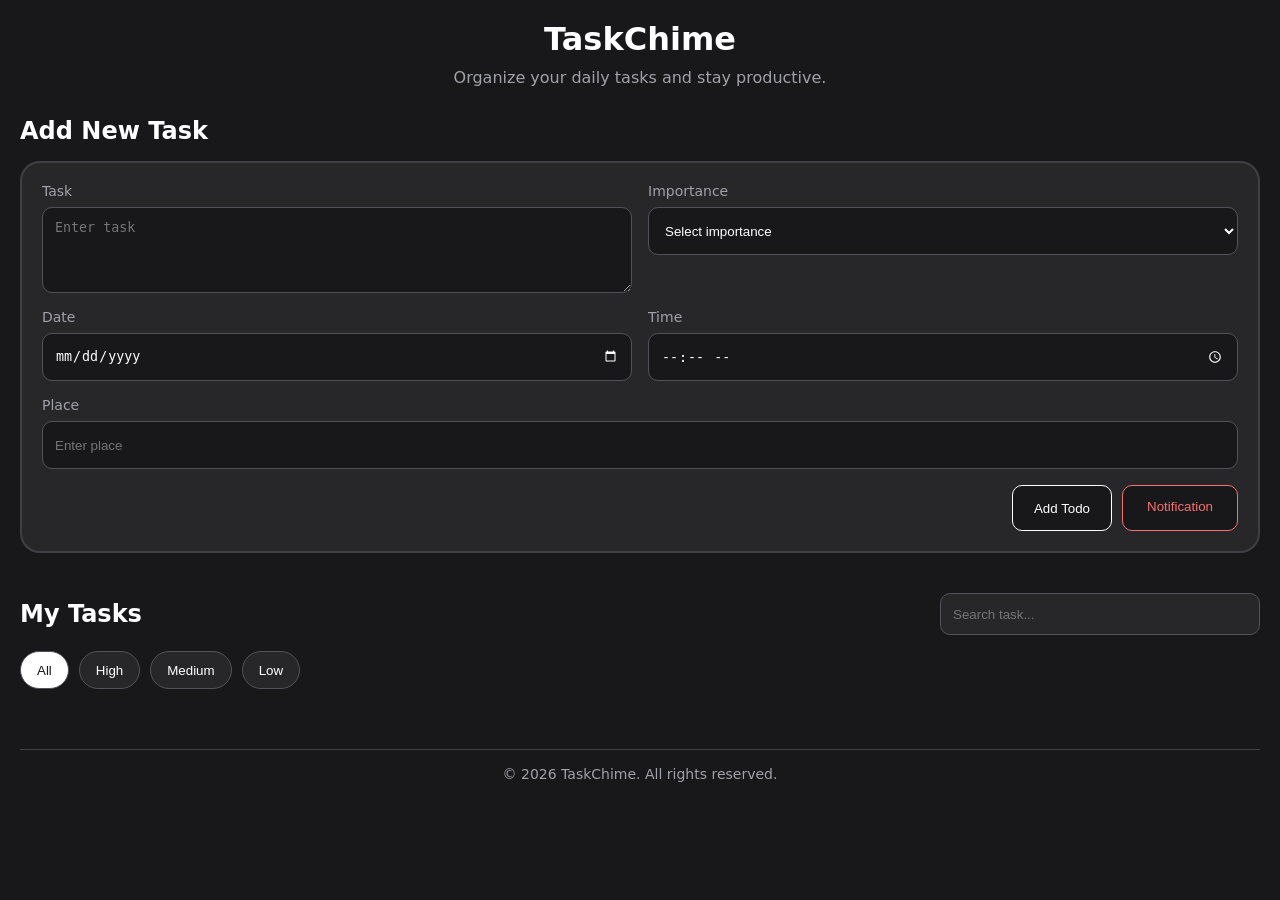
<file: index.html>
<!DOCTYPE html>
<html lang="en">
<head>
  <meta charset="UTF-8">
  <meta name="viewport" content="width=device-width, initial-scale=1.0">

  <meta name="google-site-verification" content="xD9GectHgVW0YQIOhxM4IUDfch4wVi_d6mXxcqJ-KyM" />
  
  <!-- Primary SEO Meta Tags -->
  <title>TaskChime - Simple & Fast Daily Task Manager</title>
  <meta name="description" content="TaskChime helps you organize daily tasks, track priorities, set alarms, and boost your daily productivity easily.">
  <meta name="robots" content="index, follow"> <!-- tells search engines to index and follow links on this page -->
  <meta name="theme-color" content="#18181b"> <!-- matches mobile browser toolbar color with page background -->

  <!-- Canonical URL to tell search engines the official address of this page -->
  <link rel="canonical" href="https://taskchime.vercel.app/">

  <!-- Favicon: shows your PNG logo on the browser tab -->
  <link rel="icon" type="image/png" href="assets/Logo.png">

  <!-- Open Graph / Facebook / WhatsApp (Generates rich card preview when sharing link) -->
  <meta property="og:type" content="website">
  <meta property="og:site_name" content="TaskChime">
  <meta property="og:title" content="TaskChime - Simple & Fast Daily Task Manager">
  <meta property="og:description" content="Organize daily tasks, track priorities, set alarms, and boost your daily productivity easily with TaskChime.">
  <meta property="og:image" content="assets/Logo.png">

  <!-- Twitter Card (Generates interactive preview card on X / Twitter) -->
  <meta name="twitter:card" content="summary">
  <meta name="twitter:title" content="TaskChime - Simple & Fast Daily Task Manager">
  <meta name="twitter:description" content="Organize daily tasks, track priorities, set alarms, and boost your daily productivity easily with TaskChime.">
  <meta name="twitter:image" content="assets/Logo.png">

  <!-- JSON-LD Structured Data: Tells Google search crawlers this is a Productivity Web Application -->
  <script type="application/ld+json">
  {
    "@context": "https://schema.org",
    "@type": "WebApplication",
    "name": "TaskChime",
    "url": "https://taskchime.vercel.app/",
    "applicationCategory": "Productivity",
    "operatingSystem": "All",
    "description": "A fast and simple daily task management web app to organize tasks, set priorities, and get reminders."
  }
  </script>

  <link rel="stylesheet" href="style.css">
</head>
<body>
  <header class="Header">
    <h1>TaskChime</h1>
    <p class="HeaderText">Organize your daily tasks and stay productive.</p>
  </header>

  <main>
    <section class="FormSection">
      <h2 class="SectionTitle">Add New Task</h2>

      <form class="Form">
        <div class="FormInfo">
          <div class="InputRow">
            <div class="FieldGroup">
              <label class="FieldLabel" for="task-input">Task</label>
              <textarea id="task-input" name="task" class="FieldControl TaskInput" placeholder="Enter task" rows="4"></textarea>
            </div>
            <div class="FieldGroup">
              <label class="FieldLabel" for="importance-input">Importance</label>
              <select id="importance-input" name="importance" class="FieldControl ImportanceInput">
                <option value="">Select importance</option>
                <option value="Low">Low</option>
                <option value="Medium">Medium</option>
                <option value="High">High</option>
              </select>
            </div>
          </div>

          <div class="InputRow">
            <div class="FieldGroup">
              <label class="FieldLabel" for="date-input">Date</label>
              <input id="date-input" name="date" class="FieldControl DateInput" type="date">
            </div>
            <div class="FieldGroup">
              <label class="FieldLabel" for="time-input">Time</label>
              <input id="time-input" name="time" class="FieldControl TimeInput" type="time">
            </div>
          </div>

          <div class="FieldGroup">
            <label class="FieldLabel" for="place-input">Place</label>
            <input id="place-input" name="place" class="FieldControl PlaceInput" type="text" placeholder="Enter place">
          </div>

          <div class="Buttons FormButtons">
            <button class="Button AddButton" type="button">Add Todo</button>
            <button class="Button NotifyButton" type="button">Notification</button>
          </div>
        </div>
      </form>
    </section>







    <section class="TasksSection">
      <div class="TasksTop">
        <h2 class="SectionTitle">My Tasks</h2>
        <input id="search-input" name="search" class="SearchInput" type="search" placeholder="Search task..." aria-label="Search tasks">
      </div>

      <div class="FilterRow">
        <button class="FilterButton All Active" type="button">All</button>
        <button class="FilterButton High" type="button">High</button>
        <button class="FilterButton Medium" type="button">Medium</button>
        <button class="FilterButton Low" type="button">Low</button>
      </div>

      <div class="CardContainer"></div>
    </section>
  </main>

  <footer>
    <p class="FooterText">
      © 2026 TaskChime. All rights reserved.
    </p>
  </footer>

  <!-- Custom confirm modal (replaces native confirm()) -->
  <div class="ModalOverlay" hidden>
    <div class="Modal" role="dialog" aria-modal="true" aria-labelledby="ModalTitle">
      <h3 id="ModalTitle" class="ModalTitle">Delete this task?</h3>
      <p class="ModalText">This action cannot be undone.</p>
      <div class="Buttons ModalButtons">
        <button class="Button ModalCancelButton" type="button">Cancel</button>
        <button class="Button ModalDeleteButton" type="button">Delete</button>
      </div>
    </div>
  </div>
</body>
<script src="script.js"></script>
</html>
</file>
<file: style.css>
/* ========== Reset / Base ========== */

* {
  box-sizing: border-box;
}

body {
  margin: 0;
  background-color: #18181b;
  font-family: system-ui, -apple-system, BlinkMacSystemFont, "Segoe UI", Roboto, Oxygen, Ubuntu, Cantarell, "Open Sans", "Helvetica Neue", sans-serif;
  padding: 20px;
  color: white;
}

h1,
h2,
h3,
h4,
p {
  margin: 0;
}

/* ========== Header ========== */

.Header {
  text-align: center;
  margin-bottom: 30px;
}

.HeaderText {
  margin-top: 10px;
  color: #a1a1aa;
  font-size: 16px;
}

.SectionTitle {
  margin-bottom: 16px;
  font-size: 24px;
}

/* ========== Form Card ========== */

.FormSection {
  margin-bottom: 40px;
}

.Form {
  display: flex;
  flex-direction: column;
  border: 2px solid #3f3f46;
  border-radius: 20px;
  padding: 20px;
  background-color: #27272a;
}

.FormInfo {
  display: flex;
  flex-direction: column;
  gap: 16px;
}

.InputRow {
  display: flex;
  flex-direction: row;
  gap: 16px;
}

.FieldGroup {
  display: flex;
  flex: 1;
  flex-direction: column;
  gap: 8px;
}

.FieldLabel {
  font-size: 14px;
  color: #a1a1aa;
}

.TaskInput {
  min-height: 100px;
  resize: vertical;
}

.DateInput::-webkit-calendar-picker-indicator {
  filter: invert(1);
  cursor: pointer;
}
.TimeInput::-webkit-calendar-picker-indicator {
  filter: invert(1);
  cursor: pointer;
}

/* ========== Field Controls ========== */

.FieldControl {
  width: 100%;
  min-height: 48px;
  background-color: #18181b;
  color: white;
  padding: 12px;
  border: 1px solid #52525b;
  border-radius: 10px;
}

.FieldControl:focus {
  outline: none;
  border-color: white;
}

/* ========== Tasks Section ========== */

.TasksSection {
  margin-top: 10px;
}

.TasksTop {
  display: flex;
  flex-wrap: wrap;
  align-items: center;
  justify-content: space-between;
  gap: 16px;
  margin-bottom: 16px;
}

.TasksTop .SectionTitle {
  margin-bottom: 0;
}

.SearchInput {
  width: 320px;
  max-width: 100%;
  min-height: 42px;
  background-color: #27272a;
  color: white;
  padding: 10px 12px;
  border: 1px solid #52525b;
  border-radius: 10px;
}

.SearchInput:focus {
  outline: none;
  border-color: white;
}

.FilterRow {
  display: flex;
  flex-wrap: wrap;
  gap: 10px;
  margin-bottom: 20px;
}

.FilterButton {
  min-height: 38px;
  padding: 8px 16px;
  background-color: #27272a;
  color: white;
  border: 1px solid #52525b;
  border-radius: 999px;
  transition: 0.2s;
}

.FilterButton:hover,
.Active {
  background-color: white;
  color: #18181b;
  cursor: pointer;
}

/* ========== Todo Cards ========== */

.CardContainer {
  display: flex;
  flex-wrap: wrap;
  gap: 24px;
}

.TodoCard {
  display: flex;
  flex: 1 1 calc(50% - 12px);
  min-width: 320px;
  border: 2px solid #3f3f46;
  border-radius: 18px;
  padding: 20px;
  background-color: #27272a;
  transition: 0.2s;
}

.TodoCard:hover {
  border-color: white;
  transform: translateY(-2px);
}

.TodoInfo {
  display: flex;
  flex: 1;
  flex-direction: column;
  gap: 14px;
}

.TodoTop {
  display: flex;
  flex-wrap: wrap;
  align-items: center;
  justify-content: space-between;
  gap: 10px;
}

.TodoName {
  font-size: 20px;
  overflow-wrap: break-word;
  word-break: break-word;
  min-width: 0;
}
.TodoDetails {
  display: flex;
  flex-wrap: wrap;
  gap: 16px;
}

.TodoMeta {
  display: flex;
  flex: 1 1 140px;
  flex-direction: column;
  gap: 6px;
}

.TodoMeta h4 {
  font-size: 14px;
  color: #a1a1aa;
  text-transform: uppercase;
  letter-spacing: 0.5px;
}

.TodoValue {
  font-size: 18px;
}

/* ========== Badges ========== */

.ImportanceHigh,
.ImportanceMedium,
.ImportanceLow,
.PendingBadge,
.CompletedBadge {
  display: inline-block;
  padding: 6px 12px;
  border-radius: 999px;
  font-size: 13px;
  font-weight: 600;
}

.ImportanceHigh {
  background-color: #7f1d1d;
  color: #fecaca;
}

.ImportanceMedium {
  background-color: #0f5a78;
  color: #96defa;
}

.ImportanceLow {
  background-color: #14532d;
  color: #bbf7d0;
}

.PendingBadge {
  background-color: #ffe100;
  color: #000000;
}

.CompletedBadge {
  background-color: #14532d;
  color: #bbf7d0;
}


/* ========== Buttons ========== */

.Buttons {
  display: flex;
  flex-wrap: wrap;
  gap: 10px;
}

.FormButtons,
.TodoButtons {
  justify-content: flex-end;
}

.Button {
  min-width: 100px;
  min-height: 40px;
  padding: 10px 16px;
  background-color: #18181b;
  color: white;
  border: 1px solid white;
  border-radius: 10px;
  transition: 0.2s;
}

.Button:hover {
  background-color: white;
  color: #18181b;
  cursor: pointer;
}

.AddButton {
  border-color: white;
  color: white;
}

.EditButton{
  border-color: #ffffff;
  color: #ffffff;
}

.EditButton:hover{
  background-color: #ffffff;
  color: #18181b;
}

.CompleteButton {
  border-color: #86efac;
  color: #86efac;
}

.CompleteButton:hover {
  background-color: #86efac;
  color: #18181b;
}

.UndoButton{
  border-color: #ffe100;
  color: #ffe100;
}

.UndoButton:hover{
  background-color: #ffe100;
  color:#18181b ;
}

.DeleteButton {
  border-color: #f87171;
  color: #f87171;
}

.DeleteButton:hover {
  background-color: #f87171;
  color: #18181b;
}

.ShareButton {
  position: relative;
  display: inline-flex;
  align-items: center;
  justify-content: center;
  border-color: #25d366;
  color: #25d366;
}

.ShareButton:hover {
  background-color: #25d366;
  color: #18181b;
}

.ShareIcon {
  position: relative;
  display: inline-flex;
  align-items: center;
  justify-content: center;
  height: 18px;
  width: 18px;
}

.ShareIcon img {
  position: absolute;
  top: 50%;
  left: 50%;
  transform: translate(-50%, -50%);
  height: 18px;
  width: auto;
  transition: opacity 0.2s;
}

.IconDefault {
  opacity: 1;
}

.IconHover {
  opacity: 0;
}

.ShareButton:hover .IconDefault {
  opacity: 0;
}

.ShareButton:hover .IconHover {
  opacity: 1;
}

.NotifyButton{
  width: 116px;
  height: 46px;
  border-color: #f87171;
  color: #f87171;
  padding-bottom: 14px;

}

.NotifyButton:hover{
  background-color: #f87171;
  color: #18181b;
  padding-bottom: 14px;
}


.Granted{
  border-color: #86efac;
  color: #86efac;
  padding-bottom: 14px;
  
}

.Granted:hover{
  background-color: #86efac;
  color: #18181b;
  padding-bottom: 14px;

}


/* ========== Modal ========== */

/* hidden attribute normally means display:none, but our display:flex
   below overrides it — so we re-apply it explicitly here */
.ModalOverlay[hidden] {
  display: none;
}

.ModalOverlay {
  position: fixed;
  inset: 0;
  display: flex;
  align-items: center;
  justify-content: center;
  background-color: rgba(0, 0, 0, 0.6);
  z-index: 100;
}

.Modal {
  width: 360px;
  max-width: 90%;
  padding: 24px;
  border: 2px solid #3f3f46;
  border-radius: 18px;
  background-color: #27272a;
  box-shadow: 0 20px 40px rgba(0, 0, 0, 0.5);
}

.ModalTitle {
  font-size: 20px;
  margin-bottom: 8px;
}

.ModalText {
  color: #a1a1aa;
  margin-bottom: 20px;
}

.ModalButtons {
  justify-content: flex-end;
}

.ModalCancelButton {
  border-color: #a1a1aa;
  color: #a1a1aa;
}

.ModalCancelButton:hover {
  background-color: #a1a1aa;
  color: #18181b;
}

.ModalDeleteButton {
  border-color: #f87171;
  color: #f87171;
}

.ModalDeleteButton:hover {
  background-color: #f87171;
  color: #18181b;
}

/* ========== Footer ========== */

footer {
  margin-top: 40px;
  padding-top: 16px;
  border-top: 1px solid #3f3f46;
  text-align: center;
}

.FooterText {
  font-size: 14px;
  color: #a1a1aa;
}

/* ========== Responsive ========== */

@media (max-width: 900px) {
  .InputRow {
    flex-direction: column;
  }

  .TodoCard {
    flex: 1 1 100%;
  }
}

@media (max-width: 600px) {
  body {
    padding: 12px;
  }

  .InputRow {
    flex-direction: column;
  }

  .TasksTop {
    flex-direction: column;
    align-items: flex-start;
  }

  .SearchInput {
    width: 100%;
  }

  .FormButtons,
  .TodoButtons {
    justify-content: stretch;
  }

  .Button {
    width: 100%;
  }
}

/* ========== SEO Content & FAQ Sections ========== */

.InfoSection,
.FaqSection {
  margin-top: 48px;
}

.InfoGrid {
  display: grid;
  grid-template-columns: repeat(auto-fit, minmax(280px, 1fr));
  gap: 20px;
}

.InfoCard {
  background-color: #27272a;
  border: 2px solid #3f3f46;
  border-radius: 18px;
  padding: 20px;
}

.InfoCard h3 {
  font-size: 18px;
  margin-bottom: 8px;
  color: #ffffff;
}

.InfoCard p {
  color: #a1a1aa;
  font-size: 14px;
  line-height: 1.5;
}

.FaqContainer {
  display: flex;
  flex-direction: column;
  gap: 12px;
}

.FaqItem {
  background-color: #27272a;
  border: 1px solid #3f3f46;
  border-radius: 12px;
  padding: 16px;
  cursor: pointer;
}

.FaqQuestion {
  font-size: 16px;
  font-weight: 600;
  color: #ffffff;
  outline: none;
}

.FaqAnswer {
  margin-top: 10px;
  font-size: 14px;
  color: #a1a1aa;
  line-height: 1.5;
}
</file>
